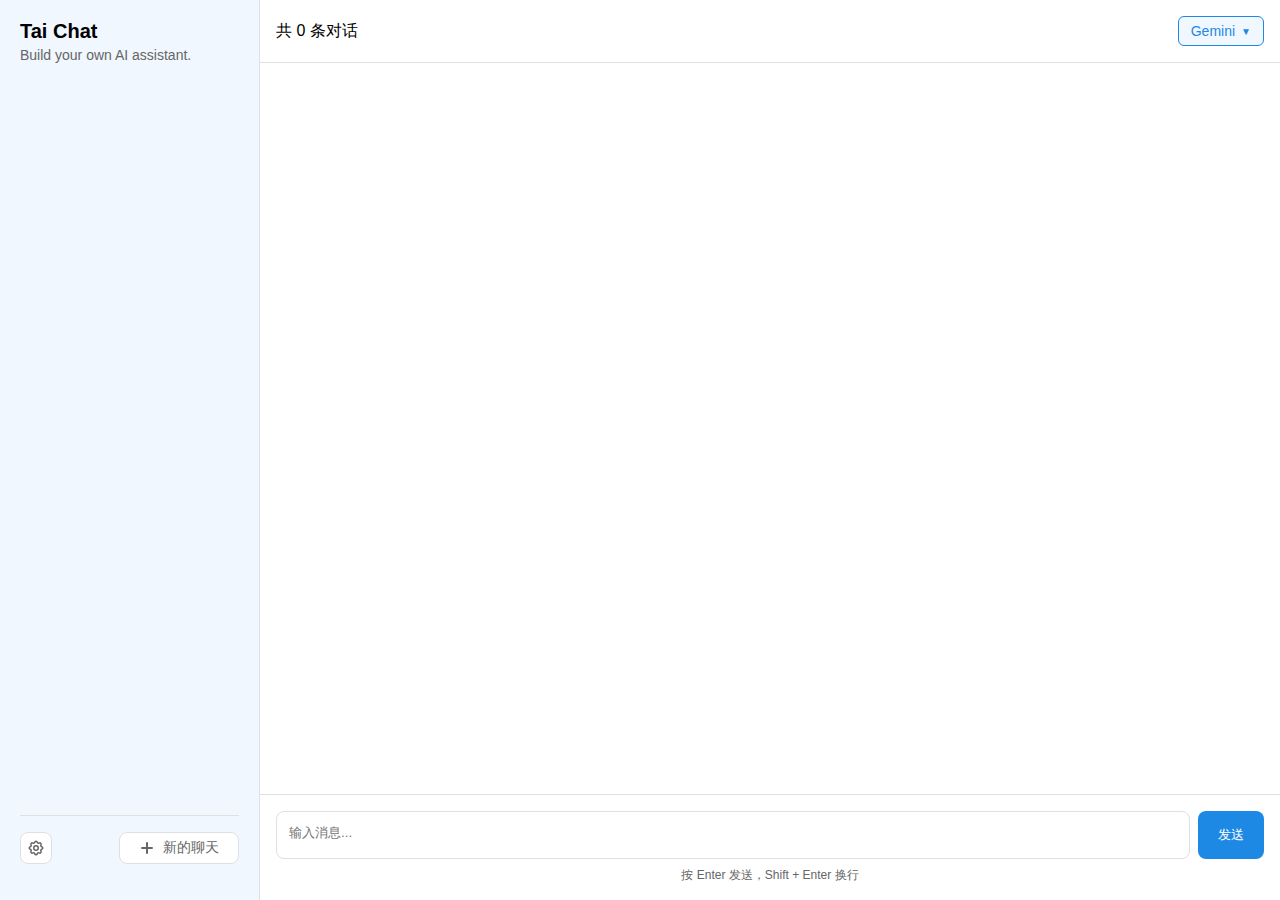
<file: index.html>
<!DOCTYPE html>
<html>
<head>
  <meta charset="UTF-8">
  <title>Tai Chat</title>
  <link rel="stylesheet" href="styles.css">
  <script src="lib/marked.min.js"></script>
  <link rel="stylesheet" href="lib/github.min.css">
  <script src="lib/highlight.min.js"></script>
  <script src="lib/html2canvas.min.js"></script>
</head>
<body>
  <div class="container">
    <div class="sidebar">
      <div class="header">
        <h1>Tai Chat</h1>
        <p class="subtitle">Build your own AI assistant.</p>
      </div>
      <div class="chat-list">
        <!-- 聊天列表将在这里动态生成 -->
      </div>
      <div class="nav-buttons">
        <div class="nav-group">
          <button id="nav-settings" class="nav-btn settings-btn" title="设置">
            <svg width="16" height="16" viewBox="0 0 24 24" fill="none" stroke="currentColor">
              <path stroke-linecap="round" stroke-linejoin="round" stroke-width="2" d="M10.325 4.317c.426-1.756 2.924-1.756 3.35 0a1.724 1.724 0 002.573 1.066c1.543-.94 3.31.826 2.37 2.37a1.724 1.724 0 001.065 2.572c1.756.426 1.756 2.924 0 3.35a1.724 1.724 0 00-1.066 2.573c.94 1.543-.826 3.31-2.37 2.37a1.724 1.724 0 00-2.572 1.065c-.426 1.756-2.924 1.756-3.35 0a1.724 1.724 0 00-2.573-1.066c-1.543.94-3.31-.826-2.37-2.37a1.724 1.724 0 00-1.065-2.572c-1.756-.426-1.756-2.924 0-3.35a1.724 1.724 0 001.066-2.573c-.94-1.543.826-3.31 2.37-2.37.996.608 2.296.07 2.572-1.065z"/>
              <path stroke-linecap="round" stroke-linejoin="round" stroke-width="2" d="M12 15a3 3 0 100-6 3 3 0 000 6z"/>
            </svg>
          </button>
          <button id="new-chat" class="nav-btn new-chat-btn" title="新建会话">
            <svg width="16" height="16" viewBox="0 0 16 16">
              <path fill="currentColor" d="M8 2a1 1 0 011 1v4h4a1 1 0 110 2H9v4a1 1 0 11-2 0V9H3a1 1 0 110-2h4V3a1 1 0 011-1z"/>
            </svg>
            <span>新的聊天</span>
          </button>
        </div>
      </div>
    </div>
    
    <div class="main-content">
      <!-- 聊天界面 -->
      <div id="chat-page" class="page active">
        <div class="chat-header">
          <span>共 0 条对话</span>
          <div class="header-actions">
            <div class="model-selector-container">
              <button id="current-model" class="model-selector" title="切换模型">
                <span class="model-name">Gemini</span>
                <span class="model-arrow">▼</span>
              </button>
              <div class="model-dropdown">
                <!-- 模型选项将在这里动态生成 -->
              </div>
            </div>
          </div>
        </div>
        
        <div class="chat-messages" id="chat-messages">
          <!-- 消息内容将在这里动态生成 -->
        </div>
        
        <div class="input-area">
          <div class="input-wrapper">
            <textarea id="user-input" placeholder="输入消息..." rows="1"></textarea>
            <button id="send-btn">发送</button>
          </div>
          <div class="input-hint">按 Enter 发送，Shift + Enter 换行</div>
        </div>
      </div>
      
      <!-- 设置界面 -->
      <div id="settings-page" class="page">
        <div class="settings-header">
          <h2>设置</h2>
        </div>
        <div class="settings-content">
          <div class="settings-section">
            <h3>API 设置</h3>
            <div class="form-group">
              <label for="api-key">OpenRouter API Key</label>
              <div class="input-with-toggle">
                <input type="password" id="api-key" class="custom-password" placeholder="输入 API Key">
                <button id="toggle-password" class="toggle-password" title="显示">
                  <svg class="eye-icon" viewBox="0 0 24 24" fill="none" stroke="currentColor">
                    <path stroke-linecap="round" stroke-linejoin="round" d="M15 12a3 3 0 11-6 0 3 3 0 016 0z" />
                    <path stroke-linecap="round" stroke-linejoin="round" d="M2.458 12C3.732 7.943 7.523 5 12 5c4.478 0 8.268 2.943 9.542 7-1.274 4.057-5.064 7-9.542 7-4.477 0-8.268-2.943-9.542-7z" />
                  </svg>
                </button>
              </div>
              <div class="api-hint">
                <a href="https://openrouter.ai/keys" target="_blank">
                  <svg width="12" height="12" viewBox="0 0 24 24" fill="none" stroke="currentColor">
                    <path stroke-linecap="round" stroke-linejoin="round" stroke-width="2" d="M13 10V3L4 14h7v7l9-11h-7z"/>
                  </svg>
                  获取 API Key
                </a>
              </div>
            </div>

            <div class="form-group">
              <label for="glm-api-key">GLM API Key</label>
              <div class="input-with-toggle">
                <input type="password" id="glm-api-key" class="custom-password" placeholder="输入 GLM API Key">
                <button id="toggle-glm-password" class="toggle-password" title="显示">
                  <svg class="eye-icon" viewBox="0 0 24 24" fill="none" stroke="currentColor">
                    <path stroke-linecap="round" stroke-linejoin="round" d="M15 12a3 3 0 11-6 0 3 3 0 016 0z" />
                    <path stroke-linecap="round" stroke-linejoin="round" d="M2.458 12C3.732 7.943 7.523 5 12 5c4.478 0 8.268 2.943 9.542 7-1.274 4.057-5.064 7-9.542 7-4.477 0-8.268-2.943-9.542-7z" />
                  </svg>
                </button>
              </div>
              <div class="api-hint">
                <a href="https://open.bigmodel.cn/usercenter/apikeys" target="_blank">
                  <svg width="12" height="12" viewBox="0 0 24 24" fill="none" stroke="currentColor">
                    <path stroke-linecap="round" stroke-linejoin="round" stroke-width="2" d="M13 10V3L4 14h7v7l9-11h-7z"/>
                  </svg>
                  获取 GLM API Key
                </a>
              </div>
            </div>
          </div>

          <div class="settings-section">
            <h3>模型设置</h3>
            <div class="form-group">
              <label for="model-select">选择模型</label>
              <select id="model-select" class="model-select">
                <!-- 模型选项将在这里动态生成 -->
              </select>
            </div>
          </div>

          <button id="save-settings" class="save-btn">保存设置</button>
          <div id="settings-status" class="status"></div>
        </div>
      </div>
    </div>
  </div>
  <script src="js/imageExporter.js"></script>
  <script src="app.js"></script>
</body>
</html>
</file>
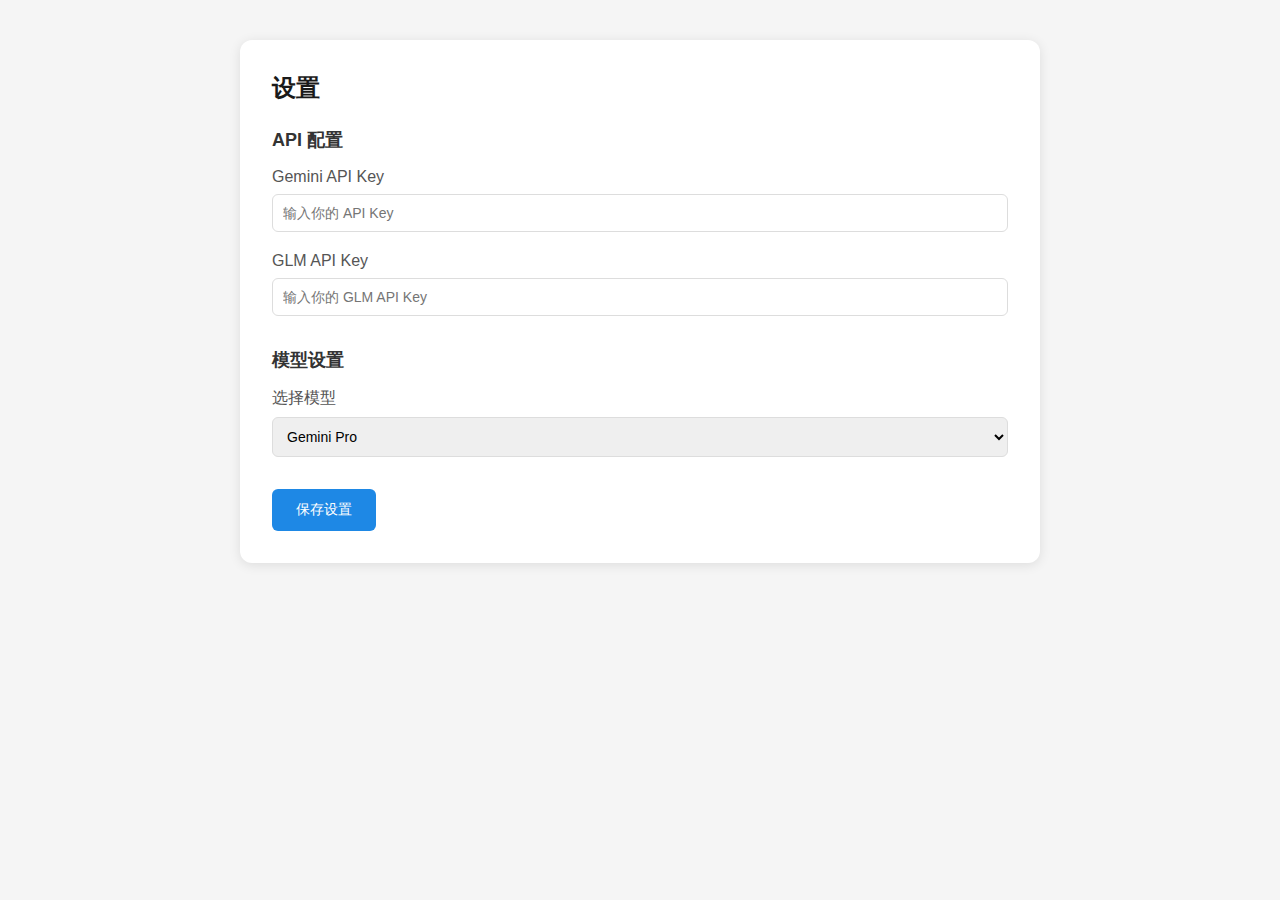
<file: settings.html>
<!DOCTYPE html>
<html>
<head>
  <meta charset="UTF-8">
  <title>Tai Chat - 设置</title>
  <style>
    * {
      margin: 0;
      padding: 0;
      box-sizing: border-box;
    }

    body {
      font-family: -apple-system, BlinkMacSystemFont, "Segoe UI", Roboto, sans-serif;
      background: #f5f5f5;
      padding: 40px;
    }

    .container {
      max-width: 800px;
      margin: 0 auto;
      background: white;
      padding: 32px;
      border-radius: 12px;
      box-shadow: 0 2px 12px rgba(0, 0, 0, 0.1);
    }

    h1 {
      font-size: 24px;
      margin-bottom: 24px;
      color: #1a1a1a;
    }

    .section {
      margin-bottom: 32px;
    }

    .section h2 {
      font-size: 18px;
      margin-bottom: 16px;
      color: #333;
    }

    .form-group {
      margin-bottom: 20px;
    }

    label {
      display: block;
      margin-bottom: 8px;
      color: #555;
    }

    input[type="text"],
    select {
      width: 100%;
      padding: 10px;
      border: 1px solid #ddd;
      border-radius: 6px;
      font-size: 14px;
    }

    input[type="text"]:focus,
    select:focus {
      outline: none;
      border-color: #1e88e5;
    }

    .save-btn {
      background: #1e88e5;
      color: white;
      border: none;
      padding: 12px 24px;
      border-radius: 6px;
      cursor: pointer;
      font-size: 14px;
    }

    .save-btn:hover {
      background: #1976d2;
    }

    .status {
      margin-top: 16px;
      padding: 12px;
      border-radius: 6px;
      display: none;
    }

    .status.success {
      background: #e8f5e9;
      color: #2e7d32;
      display: block;
    }

    .status.error {
      background: #ffebee;
      color: #c62828;
      display: block;
    }
  </style>
</head>
<body>
  <div class="container">
    <h1>设置</h1>
    
    <div class="section">
      <h2>API 配置</h2>
      <div class="form-group">
        <label for="api-key">Gemini API Key</label>
        <input type="text" id="api-key" placeholder="输入你的 API Key">
      </div>
      <div class="form-group">
        <label for="glm-api-key">GLM API Key</label>
        <input type="text" id="glm-api-key" placeholder="输入你的 GLM API Key">
      </div>
    </div>

    <div class="section">
      <h2>模型设置</h2>
      <div class="form-group">
        <label for="model">选择模型</label>
        <select id="model">
          <option value="gemini-pro">Gemini Pro</option>
          <option value="gemini-pro-vision">Gemini Pro Vision</option>
        </select>
      </div>
    </div>

    <button class="save-btn" id="save">保存设置</button>
    <div id="status" class="status"></div>
  </div>

  <script src="settings.js"></script>
</body>
</html>
</file>
<file: styles.css>
* {
  margin: 0;
  padding: 0;
  box-sizing: border-box;
}

body {
  font-family: -apple-system, BlinkMacSystemFont, "Segoe UI", Roboto, "Helvetica Neue", Arial, sans-serif;
  background-color: #f5f5f5;
  width: 100vw;
  height: 100vh;
  overflow: hidden;
}

.container {
  display: flex;
  width: 100%;
  height: 100%;
  background: white;
}

/* 侧边栏样式 */
.sidebar {
  width: 260px;
  background: #f0f7ff;
  padding: 20px;
  border-right: 1px solid #e0e0e0;
  display: flex;
  flex-direction: column;
  height: 100%;
}

.header {
  flex-shrink: 0; /* 防止header被压缩 */
}

.header h1 {
  font-size: 20px;
  margin-bottom: 4px;
}

.subtitle {
  color: #666;
  font-size: 14px;
}

.chat-list {
  display: flex;
  flex-direction: column;
  gap: 8px;
  margin-top: 20px;
  margin-bottom: 20px;
  flex: 1;
  overflow-y: auto;
  max-height: calc(100vh - 200px); /* 设置最大高度，减去头部和底部的高度 */
}

/* 自定义滚动条样式 */
.chat-list::-webkit-scrollbar {
  width: 4px;
}

.chat-list::-webkit-scrollbar-track {
  background: transparent;
}

.chat-list::-webkit-scrollbar-thumb {
  background-color: rgba(0, 0, 0, 0.2);
  border-radius: 4px;
}

.chat-list::-webkit-scrollbar-thumb:hover {
  background-color: rgba(0, 0, 0, 0.3);
}

.chat-item {
  width: 100%;
  padding: 12px;
  background: white;
  border: 1px solid #e0e0e0;
  border-radius: 8px;
  cursor: pointer;
  display: flex;
  flex-direction: column;
  align-items: flex-start;
  gap: 4px;
  text-align: left;
  transition: all 0.2s;
  font-size: 14px;
  color: #333;
  position: relative;
}

.chat-item:hover {
  background: #f8f9fa;
  border-color: #d0d0d0;
}

.chat-item.active {
  background: #e3f2fd;
  border-color: #1e88e5;
  color: #1e88e5;
}

.chat-item .title {
  font-weight: 500;
  overflow: hidden;
  text-overflow: ellipsis;
  white-space: nowrap;
  width: 100%;
}

.chat-item .chat-count {
  font-size: 12px;
  color: #666;
}

.chat-item .delete-btn {
  position: absolute;
  right: 8px;
  top: 8px;
  width: 24px;
  height: 24px;
  border-radius: 50%;
  border: none;
  background: transparent;
  color: #999;
  cursor: pointer;
  display: none;
  align-items: center;
  justify-content: center;
  font-size: 16px;
  padding: 0;
  transition: all 0.2s;
}

.chat-item:hover .delete-btn {
  display: flex;
}

.chat-item .delete-btn:hover {
  background: rgba(0, 0, 0, 0.05);
  color: #666;
}

.chat-item.active .delete-btn:hover {
  background: rgba(30, 136, 229, 0.1);
  color: #1e88e5;
}

/* 导航按钮 */
.nav-buttons {
  flex-shrink: 0; /* 防止底部按钮被压缩 */
  margin-top: auto;
  padding: 16px 0;
  border-top: 1px solid #e0e0e0;
}

.nav-group {
  display: flex;
  justify-content: space-between;
}

.nav-btn {
  height: 32px;
  padding: 0 12px;
  background: white;
  border: 1px solid #e0e0e0;
  border-radius: 8px;
  cursor: pointer;
  display: flex;
  align-items: center;
  justify-content: center;
  gap: 8px;
  color: #666;
  transition: all 0.2s;
  font-size: 14px;
}

.nav-btn:hover {
  background: #f8f9fa;
  border-color: #d0d0d0;
}

.nav-btn.active {
  background: #e3f2fd;
  color: #1e88e5;
  border-color: #1e88e5;
}

.settings-btn {
  width: 32px !important;
  min-width: 32px !important;
  padding: 0 !important;
}

.settings-btn svg {
  width: 18px;
  height: 18px;
  stroke-width: 1.75;
}

.new-chat-btn {
  width: 120px;
}

.new-chat-btn svg {
  width: 16px;
  height: 16px;
}

/* 主内容区域样式 */
.main-content {
  flex: 1;
  display: flex;
  flex-direction: column;
  max-width: calc(100% - 260px);
  position: relative;
}

.page {
  display: none;
  position: absolute;
  top: 0;
  left: 0;
  right: 0;
  bottom: 0;
  background: white;
}

.page.active {
  display: flex;
  flex-direction: column;
}

/* 聊天页面样式 */
.chat-header {
  padding: 16px;
  border-bottom: 1px solid #e0e0e0;
  display: flex;
  justify-content: space-between;
  align-items: center;
  background: white;
}

.header-actions {
  display: flex;
  align-items: center;
  gap: 12px;
}

.model-selector-container {
  position: relative;
}

.model-selector {
  background: #f0f7ff;
  border: 1px solid #1e88e5;
  border-radius: 6px;
  padding: 6px 12px;
  color: #1e88e5;
  font-size: 14px;
  cursor: pointer;
  display: flex;
  align-items: center;
  gap: 6px;
  transition: all 0.2s;
}

.model-selector:hover {
  background: #e3f2fd;
}

.model-arrow {
  font-size: 10px;
  transition: transform 0.2s;
}

.model-selector.active .model-arrow {
  transform: rotate(180deg);
}

.model-dropdown {
  position: absolute;
  top: calc(100% + 4px);
  right: 0;
  background: white;
  border: 1px solid #e0e0e0;
  border-radius: 8px;
  box-shadow: 0 2px 8px rgba(0, 0, 0, 0.1);
  padding: 8px 0;
  min-width: 200px;
  display: none;
  z-index: 100;
}

.model-selector.active + .model-dropdown {
  display: block;
}

.model-option {
  padding: 8px 16px;
  cursor: pointer;
  transition: all 0.2s;
  display: flex;
  align-items: center;
  justify-content: space-between;
  color: #333;
}

.model-option:hover {
  background: #f0f7ff;
}

.model-option.selected {
  color: #1e88e5;
  background: #f0f7ff;
}

.model-option span:last-child {
  color: #1e88e5;
  font-weight: 500;
}

.actions {
  display: flex;
  gap: 8px;
}

.actions button {
  background: none;
  border: none;
  padding: 6px;
  cursor: pointer;
  font-size: 16px;
  color: #666;
}

.chat-messages {
  flex: 1;
  padding: 20px;
  overflow-y: auto;
  background: #fff;
}

.message {
  position: relative;
  margin-bottom: 20px;
  display: flex;
  flex-direction: column;
  gap: 4px;
  max-width: 900px;
  margin-left: auto;
  margin-right: auto;
  width: 100%;
  padding: 0 20px;
}

.message .message-content {
  display: flex;
  gap: 12px;
}

.message.assistant .message-content {
  padding-right: 20%;
}

.message.user .message-content {
  flex-direction: row-reverse;
  padding-left: 20%;
}

.message .timestamp {
  font-size: 12px;
  color: #999;
  padding: 0 12px;
  text-align: center;
}

.message .avatar {
  width: 32px;
  height: 32px;
  border-radius: 50%;
  flex-shrink: 0;
  display: none;
}

.message.assistant .avatar {
  display: flex;
  background: #1e88e5;
  align-items: center;
  justify-content: center;
  font-size: 18px;
}

.message.assistant .avatar::before {
  content: "🤖";
}

.message .content {
  flex: 0 1 auto;
  padding: 12px 16px;
  background: #f5f5f5;
  border-radius: 12px;
  word-break: break-word;
  position: relative;
  min-width: 60px;
  max-width: 100%;
  line-height: 1.6;
}

/* Markdown 样式 */
.message .content p {
  margin: 0 0 1em;
  white-space: pre-wrap;
}

.message .content p:last-child {
  margin-bottom: 0;
}

.message .content ul,
.message .content ol {
  margin: 0.5em 0;
  padding-left: 1.5em;
}

.message .content ul li,
.message .content ol li {
  margin: 0.3em 0;
  padding-left: 0.2em;
}

.message .content ul li::marker {
  content: "• ";
  color: #666;
}

.message .content ol li::marker {
  color: #666;
}

.message .content * + ul,
.message .content * + ol {
  margin-top: 0.5em;
}

.message .content ul + *,
.message .content ol + * {
  margin-top: 1em;
}

.message .content h1,
.message .content h2,
.message .content h3,
.message .content h4,
.message .content h5,
.message .content h6 {
  margin: 1.5em 0 0.5em;
  line-height: 1.3;
}

.message .content h1:first-child,
.message .content h2:first-child,
.message .content h3:first-child,
.message .content h4:first-child,
.message .content h5:first-child,
.message .content h6:first-child {
  margin-top: 0;
}

.message .content code {
  padding: 0.2em 0.4em;
  border-radius: 4px;
  font-family: ui-monospace, SFMono-Regular, SF Mono, Menlo, Consolas, monospace;
  font-size: 0.9em;
  color: #24292e;
}

.message .content p code {
  background: rgba(175, 184, 193, 0.2);
}

.message .content pre {
  background: #f6f8fa;
  padding: 1em;
  border-radius: 8px;
  overflow-x: auto;
  margin: 1em 0;
  border: 1px solid #e1e4e8;
  position: relative;
}

.message .content pre code {
  background: none;
  padding: 0;
  border-radius: 0;
}

.message .content pre code[class*="language-"]::before {
  content: attr(class);
  position: absolute;
  top: 0;
  right: 0;
  padding: 0.2em 0.5em;
  font-size: 0.8em;
  color: #666;
  background: #f6f8fa;
  border-bottom-left-radius: 4px;
  border-left: 1px solid #e1e4e8;
  border-bottom: 1px solid #e1e4e8;
  text-transform: uppercase;
  transform: translateY(-1px);
}

.message .content pre code[class="language-plaintext"]::before {
  display: none;
}

.message .content pre .copy-btn {
  position: absolute;
  bottom: 0;
  right: 0;
  padding: 0.2em 0.5em;
  font-size: 0.8em;
  color: #666;
  background: #f6f8fa;
  border: none;
  border-left: 1px solid #e1e4e8;
  border-top: 1px solid #e1e4e8;
  border-top-left-radius: 4px;
  cursor: pointer;
  opacity: 0;
  transition: opacity 0.2s;
  z-index: 2;
}

.message .content pre:hover .copy-btn {
  opacity: 1;
}

.message .content pre .copy-btn:hover {
  color: #1e88e5;
  background: #f0f7ff;
}

.message .content pre .copy-btn.copied {
  color: #2e7d32;
  pointer-events: none;
}

.message .content blockquote {
  border-left: 4px solid #ddd;
  margin: 1em 0;
  padding: 0 1em;
  color: #666;
}

.message .content img {
  max-width: 100%;
  border-radius: 4px;
  margin: 1em 0;
}

.message .content table {
  border-collapse: collapse;
  width: 100%;
  margin: 1em 0;
}

.message .content th,
.message .content td {
  border: 1px solid #ddd;
  padding: 0.5em;
  text-align: left;
}

.message .content th {
  background: rgba(0, 0, 0, 0.03);
}

.message .content hr {
  border: none;
  border-top: 1px solid #ddd;
  margin: 1.5em 0;
}

.message.assistant .content {
  border-top-left-radius: 4px;
  margin-left: 2px;
}

.message.user .content {
  background: #e3f2fd;
  border-top-right-radius: 4px;
  margin-right: 2px;
}

.message.error .content {
  background: #ffebee;
  color: #c62828;
  border-radius: 12px;
}

.input-area {
  border-top: 1px solid #e0e0e0;
  padding: 16px;
  background: white;
}

.toolbar {
  display: flex;
  gap: 8px;
  margin-bottom: 12px;
}

.tool-btn {
  background: none;
  border: none;
  padding: 6px;
  cursor: pointer;
  font-size: 16px;
}

.input-wrapper {
  display: flex;
  gap: 8px;
}

#user-input {
  flex: 1;
  padding: 12px;
  border: 1px solid #e0e0e0;
  border-radius: 8px;
  resize: none;
  font-family: inherit;
  min-height: 48px;
  max-height: 200px;
  overflow-y: auto;
}

#send-btn {
  padding: 0 20px;
  background: #1e88e5;
  color: white;
  border: none;
  border-radius: 8px;
  cursor: pointer;
}

.input-hint {
  margin-top: 8px;
  font-size: 12px;
  color: #666;
  text-align: center;
}

/* 设置页面样式 */
.settings-header {
  padding: 16px;
  border-bottom: 1px solid #e0e0e0;
  background: white;
}

.settings-header h2 {
  font-size: 20px;
  color: #333;
}

.settings-content {
  flex: 1;
  padding: 24px;
  overflow-y: auto;
}

.settings-section {
  margin-bottom: 32px;
  max-width: 600px;
}

.settings-section h3 {
  font-size: 16px;
  color: #333;
  margin-bottom: 16px;
}

.form-group {
  margin-bottom: 20px;
}

.form-group label {
  display: block;
  margin-bottom: 8px;
  color: #555;
}

.form-group input[type="text"],
.form-group input[type="password"],
.form-group select {
  width: 100%;
  padding: 10px;
  border: 1px solid #ddd;
  border-radius: 6px;
  font-size: 14px;
  background: white;
}

.form-group input[type="text"]:focus,
.form-group input[type="password"]:focus,
.form-group select:focus {
  outline: none;
  border-color: #1e88e5;
}

.save-btn {
  background: #1e88e5;
  color: white;
  border: none;
  padding: 12px 24px;
  border-radius: 6px;
  cursor: pointer;
  font-size: 14px;
}

.save-btn:hover {
  background: #1976d2;
}

.status {
  margin-top: 16px;
  padding: 12px;
  border-radius: 6px;
  display: none;
}

.status.success {
  background: #e8f5e9;
  color: #2e7d32;
  display: block;
}

.status.error {
  background: #ffebee;
  color: #c62828;
  display: block;
}

/* API 提示链接样式 */
.api-hint {
  margin-top: 8px;
  font-size: 14px;
}

.api-hint a {
  color: #1e88e5;
  text-decoration: none;
  display: inline-flex;
  align-items: center;
  gap: 4px;
}

.api-hint a:hover {
  text-decoration: underline;
}

/* 密码输入框样式 */
.input-with-toggle {
  position: relative;
  display: flex;
  align-items: center;
}

.input-with-toggle input {
  padding-right: 40px !important;
  width: 100%;
}

.toggle-password {
  position: absolute;
  right: 10px;
  top: 50%;
  transform: translateY(-50%);
  background: none;
  border: none;
  cursor: pointer;
  color: #666;
  opacity: 0.7;
  transition: all 0.2s;
  padding: 0;
  display: flex;
  align-items: center;
  justify-content: center;
  width: 32px;
  height: 32px;
  z-index: 1;
  border-radius: 4px;
}

.toggle-password:hover {
  opacity: 1;
  background: rgba(0, 0, 0, 0.05);
}

.toggle-password:focus {
  outline: none;
  opacity: 1;
  background: rgba(0, 0, 0, 0.05);
}

.eye-icon {
  width: 20px;
  height: 20px;
  stroke-width: 2;
}

.custom-password {
  -webkit-text-security: disc !important;
  font-family: -apple-system, BlinkMacSystemFont, "Segoe UI", Roboto, sans-serif !important;
  -moz-text-security: disc !important;
  text-security: disc !important;
}

.custom-password.show {
  -webkit-text-security: none !important;
  font-family: inherit !important;
  -moz-text-security: none !important;
  text-security: none !important;
}

/* 代码块语言标记 */
.message .content pre {
  position: relative;
}

.message .content pre code[class*="language-"]::before {
  content: attr(class);
  position: absolute;
  top: 0;
  right: 0;
  padding: 0.2em 0.5em;
  font-size: 0.8em;
  color: #666;
  background: #f6f8fa;
  border-bottom-left-radius: 4px;
  border-left: 1px solid #e1e4e8;
  border-bottom: 1px solid #e1e4e8;
  text-transform: uppercase;
  transform: translateY(-1px);
}

.message .content pre code[class="language-plaintext"]::before {
  display: none;
}

.model-select {
  width: 100%;
  padding: 10px;
  border: 1px solid #ddd;
  border-radius: 6px;
  font-size: 14px;
  background: white;
  color: #333;
  cursor: pointer;
}

.model-select:focus {
  outline: none;
  border-color: #1e88e5;
}

.model-select option {
  padding: 8px;
  font-size: 14px;
}

.chat-item .info {
  display: flex;
  flex-direction: column;
  gap: 2px;
  width: 100%;
}

.chat-item .meta {
  display: flex;
  justify-content: space-between;
  align-items: center;
  font-size: 12px;
  color: #666;
}

.chat-item .timestamp {
  color: #999;
  font-size: 12px;
}

.message-actions {
  position: absolute;
  top: 8px;
  right: 8px;
  display: flex;
  gap: 8px;
  opacity: 0;
  transition: opacity 0.2s;
}

.message:hover .message-actions {
  opacity: 1;
}

.save-image-btn {
  background: none;
  border: none;
  padding: 4px;
  cursor: pointer;
  border-radius: 4px;
  color: #666;
  display: flex;
  align-items: center;
  justify-content: center;
  transition: all 0.2s;
}

.save-image-btn:hover {
  background: rgba(0, 0, 0, 0.1);
  color: #333;
}

.message-for-image {
  position: fixed;
  left: -9999px;
  top: -9999px;
  background: #fff;
  padding: 20px;
  border-radius: 8px;
  box-shadow: 0 2px 10px rgba(0,0,0,0.1);
  max-width: 800px;
  font-family: -apple-system, BlinkMacSystemFont, "Segoe UI", Roboto, "Helvetica Neue", Arial, sans-serif;
}

.message-for-image .content {
  padding: 12px 16px;
  background: #f5f5f5;
  border-radius: 12px;
  line-height: 1.6;
}

.message-for-image pre {
  white-space: pre-wrap;
  background: #f6f8fa;
  border-radius: 6px;
  padding: 16px;
  margin: 1em 0;
  border: 1px solid #e1e4e8;
  position: relative;
  font-family: ui-monospace, SFMono-Regular, SF Mono, Menlo, Consolas, monospace;
}

.message-for-image code {
  font-family: ui-monospace, SFMono-Regular, SF Mono, Menlo, Consolas, monospace;
  font-size: 0.9em;
}

.message-for-image p {
  margin: 0 0 1em;
}

.message-for-image p:last-child {
  margin-bottom: 0;
}
</file>
<file: lib/github.min.css>
pre code.hljs{display:block;overflow-x:auto;padding:1em}code.hljs{padding:3px 5px}/*!
  Theme: GitHub
  Description: Light theme as seen on github.com
  Author: github.com
  Maintainer: @Hirse
  Updated: 2021-05-15

  Outdated base version: https://github.com/primer/github-syntax-light
  Current colors taken from GitHub's CSS
*/.hljs{color:#24292e;background:#fff}.hljs-doctag,.hljs-keyword,.hljs-meta .hljs-keyword,.hljs-template-tag,.hljs-template-variable,.hljs-type,.hljs-variable.language_{color:#d73a49}.hljs-title,.hljs-title.class_,.hljs-title.class_.inherited__,.hljs-title.function_{color:#6f42c1}.hljs-attr,.hljs-attribute,.hljs-literal,.hljs-meta,.hljs-number,.hljs-operator,.hljs-selector-attr,.hljs-selector-class,.hljs-selector-id,.hljs-variable{color:#005cc5}.hljs-meta .hljs-string,.hljs-regexp,.hljs-string{color:#032f62}.hljs-built_in,.hljs-symbol{color:#e36209}.hljs-code,.hljs-comment,.hljs-formula{color:#6a737d}.hljs-name,.hljs-quote,.hljs-selector-pseudo,.hljs-selector-tag{color:#22863a}.hljs-subst{color:#24292e}.hljs-section{color:#005cc5;font-weight:700}.hljs-bullet{color:#735c0f}.hljs-emphasis{color:#24292e;font-style:italic}.hljs-strong{color:#24292e;font-weight:700}.hljs-addition{color:#22863a;background-color:#f0fff4}.hljs-deletion{color:#b31d28;background-color:#ffeef0}
</file>
